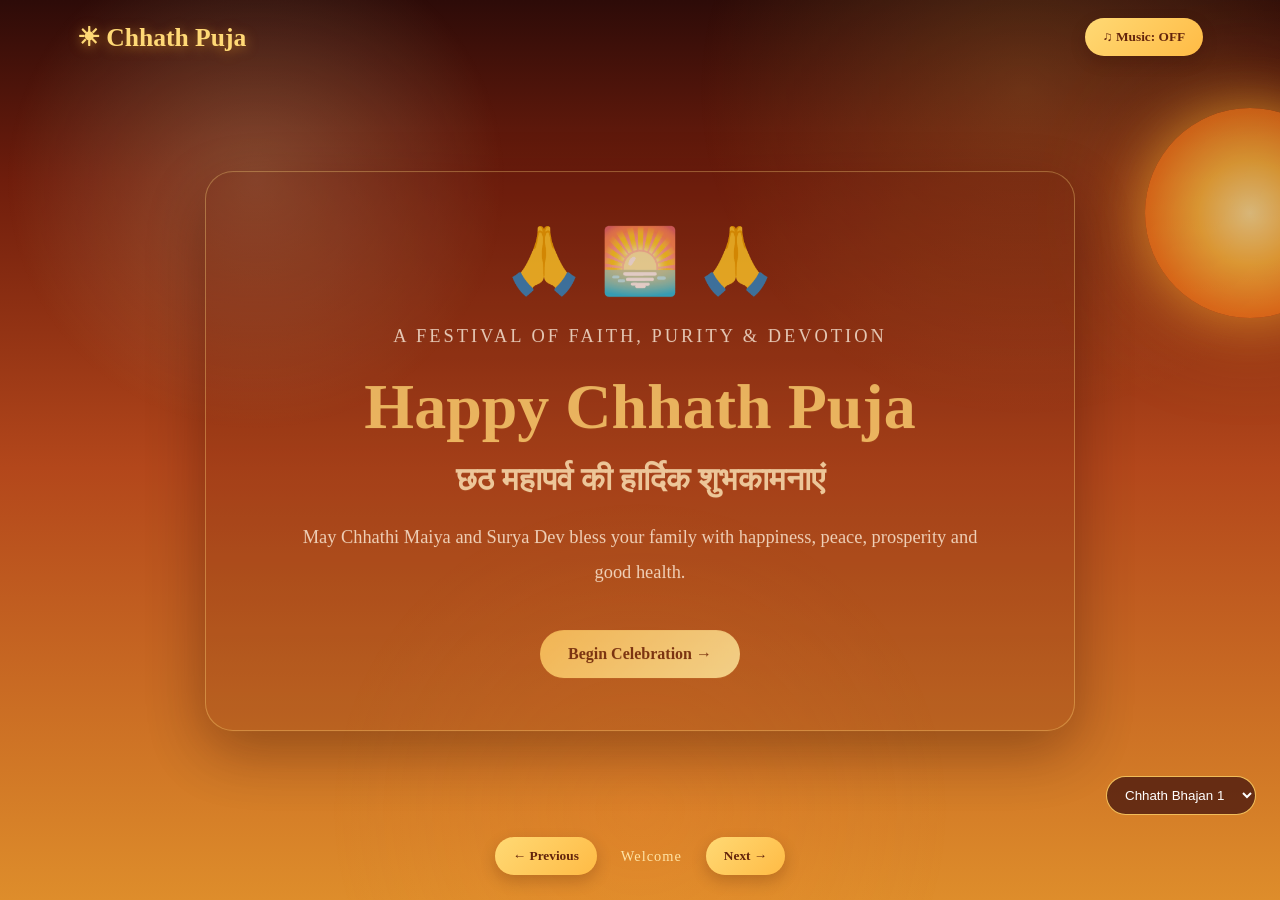
<file: index.html>
<!DOCTYPE html>
<html lang="en">
<head>
  <meta charset="UTF-8">
  <meta http-equiv="refresh" content="0; url=chhathpuja.html">
  <meta name="viewport" content="width=device-width, initial-scale=1.0">
  <title>Chhath Puja - Wishes With Love</title>
</head>
<body>
  <p>Opening the Chhath Puja wishes… <a href="chhathpuja.html">Continue</a></p>
</body>
</html>
</file>
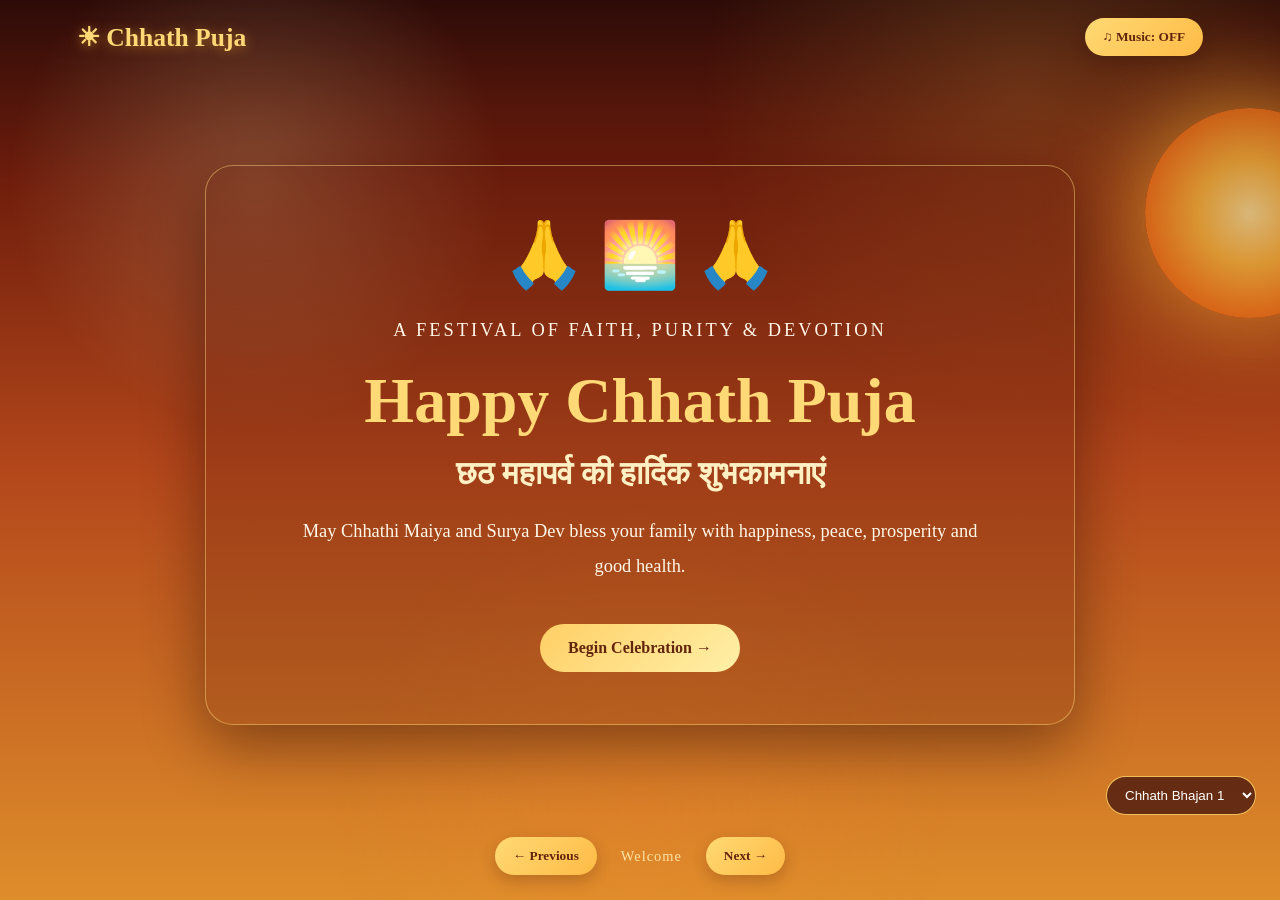
<file: chhathpuja.html>
<!DOCTYPE html>
<html lang="en">
<head>
  <meta charset="UTF-8">
  <meta name="viewport" content="width=device-width, initial-scale=1.0">
  <title>Chhath Puja - Wishes With Love</title>
  <link rel="stylesheet" href="style.css">
</head>
<body>

  <div class="video-bg video-bg-welcome" aria-hidden="true">
    <video autoplay muted loop playsinline>
      <source src="video1.mp4" type="video/mp4">
    </video>
  </div>
  <div class="video-bg video-bg-slide-one" aria-hidden="true">
    <video autoplay muted loop playsinline>
      <source src="video2.mp4" type="video/mp4">
    </video>
  </div>
  <div class="video-bg video-bg-slide-two" aria-hidden="true">
    <video autoplay muted loop playsinline>
      <source src="video3.mp4" type="video/mp4">
    </video>
  </div>
  <div class="video-bg video-bg-slide-three" aria-hidden="true">
    <video autoplay muted loop playsinline>ś
      <source src="video4.mp4" type="video/mp4">
    </video>
  </div>
  <div class="video-bg video-bg-slide-four" aria-hidden="true">
    <video autoplay muted loop playsinline>
      <source src="video5.mp4" type="video/mp4">
    </video>
  </div>
  <div class="video-bg video-bg-slide-five" aria-hidden="true">
    <video autoplay muted loop playsinline>
      <source src="video6.mp4" type="video/mp4">
    </video>
  </div>
  <div class="video-bg video-bg-slide-six" aria-hidden="true">
    <video autoplay muted loop playsinline>
      <source src="video7.mp4" type="video/mp4">
    </video>
  </div>
  <div class="video-bg video-bg-slide-seven" aria-hidden="true">
    <video autoplay muted loop playsinline>
      <source src="video8.mp4" type="video/mp4">
    </video>
  </div>

  <div class="sun"></div>
  <div class="particles" id="particles"></div>

  <header>
    <div class="logo">☀ Chhath Puja</div>
    <button id="musicBtn" onclick="toggleMusic()">♫ Music: OFF</button>
  </header>

  <audio id="bgMusic" src="chhath.mp3" loop></audio>
  <audio id="finalMusic" src="wishingmessage.mp3"></audio>

  <main>

    <!-- Welcome -->
    <section class="slide active" id="slide0">
      <div class="welcome-content">
        <div class="emoji">🙏 🌅 🙏</div>
        <p class="small-title">A Festival of Faith, Purity & Devotion</p>
        <h1>Happy Chhath Puja</h1>
        <h2>छठ महापर्व की हार्दिक शुभकामनाएं</h2>
        <p>
          May Chhathi Maiya and Surya Dev bless your family
          with happiness, peace, prosperity and good health.
        </p>
        <button class="main-btn" onclick="nextSlide()">Begin Celebration →</button>
      </div>
    </section>

    <!-- Slide 1 -->
    <section class="slide" id="slide1">
      <span class="number">01 / 07</span>
      <div class="content">
        <span class="icon">🌅</span>
        <h1>What is Chhath Puja?</h1>
        <h2>छठ महापर्व का महत्व</h2>
        <p>
          Chhath Puja is an ancient Hindu festival dedicated to
          Surya Dev (the Sun God) and Chhathi Maiya.
          It is celebrated with immense faith, devotion and purity.
        </p>
        <p>
          Devotees express gratitude to the Sun for sustaining
          life and pray for the happiness and well-being of
          their families.
        </p>
      </div>
    </section>

    <!-- Slide 2 -->
    <section class="slide" id="slide2">
      <span class="number">02 / 07</span>
      <div class="content">
        <span class="icon">☀️</span>
        <h1>Worship of Surya Dev</h1>
        <h2>सूर्य देव की उपासना</h2>
        <p>
          The Sun is the source of light, energy and life.
          Chhath Puja reminds us to respect nature and be
          thankful for the blessings it gives us.
        </p>
        <p>
          Devotees offer Arghya to the setting and rising sun
          with deep devotion and gratitude.
        </p>
      </div>
    </section>

    <!-- Slide 3 -->
    <section class="slide" id="slide3">
      <span class="number">03 / 07</span>
      <div class="content">
        <span class="icon">🙏</span>
        <h1>Chhathi Maiya</h1>
        <h2>छठी मैया का आशीर्वाद</h2>
        <p>
          Chhathi Maiya is deeply revered during this festival.
          Devotees pray for the health, happiness, protection
          and prosperity of their children and families.
        </p>
        <p>
          The festival represents faith, love, dedication
          and the power of devotion.
        </p>
      </div>
    </section>

    <!-- Slide 4 -->
    <section class="slide" id="slide4">
      <span class="number">04 / 07</span>
      <div class="content">
        <span class="icon">🍃</span>
        <h1>Nahay Khay</h1>
        <h2>नहाय-खाय</h2>
        <p>
          Nahay Khay marks the beginning of the four-day
          Chhath festival.
        </p>
        <p>
          Devotees take a holy bath, clean their surroundings
          and prepare a simple, pure meal.
          It represents cleanliness, discipline and preparation
          for the sacred celebration.
        </p>
      </div>
    </section>

    <!-- Slide 5 -->
    <section class="slide" id="slide5">
      <span class="number">05 / 07</span>
      <div class="content">
        <span class="icon">🪔</span>
        <h1>Kharna</h1>
        <h2>खरना</h2>
        <p>
          Kharna is the second day of Chhath Puja.
          Devotees observe a day-long fast and worship
          with sincerity.
        </p>
        <p>
          In the evening, traditional offerings such as
          kheer and roti are prepared and shared as Prasad.
          It symbolizes devotion, gratitude and sharing.
        </p>
      </div>
    </section>

    <!-- Slide 6 -->
    <section class="slide" id="slide6">
      <span class="number">06 / 07</span>
      <div class="content">
        <span class="icon">🌇</span>
        <h1>Sandhya Arghya</h1>
        <h2>संध्या अर्घ्य</h2>
        <p>
          On the third day, devotees gather at rivers,
          ponds and other water bodies to offer Arghya
          to the setting sun.
        </p>
        <p>
          The beautiful sight of diyas, traditional baskets
          and prayers creates an atmosphere filled with
          faith and devotion.
        </p>
      </div>
    </section>

    <!-- Slide 7 -->
    <section class="slide" id="slide7">
      <span class="number">07 / 07</span>
      <div class="content">
        <span class="icon">🌄</span>
        <h1>Usha Arghya</h1>
        <h2>उषा अर्घ्य</h2>
        <p>
          On the final morning, devotees offer Arghya
          to the rising sun.
        </p>
        <p>
          It symbolizes new beginnings, hope, positivity
          and gratitude. After the offering, the fast is
          traditionally concluded.
        </p>
      </div>
    </section>

    <!-- Final Wish -->
    <section class="slide" id="slide8">
      <div class="content final-content">
        <span class="icon">🌺🙏🌺</span>
        <h1>Happy Chhath Puja!</h1>
        <h2>छठ महापर्व की हार्दिक शुभकामनाएं</h2>
        <p>
          May the divine blessings of Chhathi Maiya and
          Surya Dev bring endless happiness, peace,
          prosperity and good health to you and your family.
        </p>
        <h3>With Love & Best Wishes ❤️</h3>
        <p class="signature">Created with love  of shashi💕</p>
        <button class="main-btn" onclick="restart()">↻ Watch Again</button>
      </div>
    </section>

  </main>

  <!-- Navigation -->
  <nav class="navigation">
    <button onclick="previousSlide()">← Previous</button>
    <span id="slideCounter">Welcome</span>
    <button onclick="nextSlide()">Next →</button>
  </nav>

  <!-- Video Overlay -->
  <div class="video-overlay" id="videoOverlay">
    <button class="close-video" onclick="closeVideo()">✕</button>
    <video id="videoPlayer" controls playsinline></video>
  </div>

  <!-- Music Selector -->
  <div class="music-panel">
    <select id="musicSelect" onchange="changeMusic()">
      <option value="chhath.mp3">Chhath Bhajan 1</option>
      <option value="music/bhajan2.mp3">Chhath Bhajan 2</option>
    </select>
  </div>

  <script src="script.js"></script>
</body>
</html>
</file>
<file: style.css>
* {
  margin: 0;
  padding: 0;
  box-sizing: border-box;
}

:root {
  --bg-deep: #2d0b08;
  --bg-mid: #7d2c17;
  --bg-warm: #d67725;
  --card: rgba(94, 31, 14, 0.5);
  --card-border: rgba(255, 221, 130, 0.45);
  --gold: #ffd976;
  --gold-soft: #fff2b7;
  --orange: #ff9d2f;
  --orange-deep: #b94218;
  --text: #fff7e8;
  --button-text: #63240c;
}

html {
  scroll-behavior: smooth;
}

body {
  min-height: 100vh;
  font-family: Georgia, serif;
  color: var(--text);
  background: linear-gradient(180deg, #2d0b08 0%, #6f1d0c 20%, #b3471b 52%, #de8d2b 100%);
  overflow-x: hidden;
}

.video-bg {
  position: fixed;
  inset: 0;
  z-index: 0;
  overflow: hidden;
  opacity: 0;
  visibility: hidden;
  transition: opacity 0.4s ease, visibility 0.4s ease;
}

.first-page-video .video-bg-welcome,
.slide-one-video .video-bg-slide-one,
.slide-two-video .video-bg-slide-two,
.slide-three-video .video-bg-slide-three,
.slide-four-video .video-bg-slide-four,
.slide-five-video .video-bg-slide-five,
.slide-six-video .video-bg-slide-six,
.slide-seven-video .video-bg-slide-seven {
  opacity: 1;
  visibility: visible;
}

.video-bg video {
  width: 100%;
  height: 100%;
  object-fit: cover;
  filter: brightness(0.55) saturate(1.2);
}

body::before {
  content: "";
  position: fixed;
  inset: 0;
  background: radial-gradient(circle at 20% 20%, rgba(255, 240, 175, 0.22), transparent 20%),
              radial-gradient(circle at 80% 10%, rgba(255, 194, 79, 0.18), transparent 25%),
              radial-gradient(circle at 50% 90%, rgba(255, 138, 50, 0.15), transparent 30%);
  pointer-events: none;
  z-index: 1;
}

header,
main,
.navigation,
.music-panel,
.particles,
.sun {
  position: relative;
  z-index: 2;
}

header {
  position: absolute;
  top: 0;
  width: 100%;
  padding: 18px 6%;
  display: flex;
  justify-content: space-between;
  align-items: center;
  z-index: 10;
}

.logo {
  font-size: clamp(1.2rem, 2vw, 2rem);
  font-weight: 700;
  color: var(--gold);
  text-shadow: 0 2px 12px rgba(255, 182, 57, 0.5);
}

header button,
.navigation button,
.main-btn,
.video-btn {
  font-family: Georgia, serif;
}

header button,
.navigation button {
  background: linear-gradient(135deg, #ffd974, #ffbb45);
  color: var(--button-text);
  border: none;
  padding: 11px 18px;
  border-radius: 30px;
  cursor: pointer;
  font-weight: 700;
  box-shadow: 0 6px 16px rgba(44, 12, 5, 0.2);
  transition: transform 0.25s ease, box-shadow 0.25s ease;
}

header button:hover,
.navigation button:hover,
.main-btn:hover,
.video-btn:hover {
  transform: translateY(-2px) scale(1.02);
  box-shadow: 0 10px 24px rgba(44, 12, 5, 0.28);
}

main {
  min-height: 100vh;
  display: flex;
  align-items: center;
  justify-content: center;
  padding: 110px 20px 120px;
}

.slide {
  display: none;
  width: 100%;
  max-width: 870px;
  text-align: center;
  animation: appear 0.8s ease;
}

.slide.active {
  display: block;
}

@keyframes appear {
  from {
    opacity: 0;
    transform: translateY(25px);
  }
  to {
    opacity: 1;
    transform: translateY(0);
  }
}

.sun {
  position: fixed;
  width: 210px;
  height: 210px;
  border-radius: 50%;
  background: radial-gradient(circle, #fff3a5 0%, #ffc342 35%, #f77f1d 68%, #d95b1a 100%);
  box-shadow: 0 0 90px rgba(255, 191, 52, 0.8), 0 0 140px rgba(255, 176, 62, 0.5);
  top: 12%;
  right: -75px;
  opacity: 0.7;
  animation: glow 4s ease-in-out infinite alternate;
  z-index: 1;
}

@keyframes glow {
  from {
    box-shadow: 0 0 50px rgba(255, 181, 46, 0.8), 0 0 110px rgba(255, 175, 63, 0.5);
  }
  to {
    box-shadow: 0 0 110px rgba(255, 211, 119, 0.9), 0 0 160px rgba(255, 177, 92, 0.7);
  }
}

.welcome-content,
.content {
  position: relative;
  z-index: 2;
  background: var(--card);
  border: 1px solid var(--card-border);
  border-radius: 28px;
  padding: 52px 34px;
  box-shadow: 0 20px 60px rgba(35, 9, 2, 0.45);
  backdrop-filter: none;
}

.welcome-content {
  background: rgba(94, 31, 14, 0.22);
}

.emoji,
.icon {
  display: block;
  font-size: clamp(2.8rem, 5vw, 4rem);
  margin-bottom: 20px;
}

.small-title {
  color: var(--gold-soft);
  letter-spacing: 3px;
  text-transform: uppercase;
  font-size: 12px;
  margin-bottom: 18px;
}

h1 {
  color: var(--gold);
  font-size: clamp(2.2rem, 5vw, 4rem);
  margin-bottom: 15px;
  line-height: 1.2;
}

h2 {
  color: #fff0c3;
  font-size: clamp(1.1rem, 2.8vw, 2rem);
  margin-bottom: 22px;
}

.content p,
.welcome-content p {
  font-size: clamp(1rem, 1.7vw, 1.15rem);
  line-height: 1.9;
  max-width: 680px;
  margin: 15px auto;
  color: var(--text);
}

.main-btn,
.video-btn {
  border: none;
  padding: 15px 28px;
  border-radius: 30px;
  font-size: 1rem;
  font-weight: 700;
  margin-top: 25px;
  cursor: pointer;
  transition: transform 0.3s ease, box-shadow 0.3s ease;
}

.main-btn {
  color: var(--button-text);
  background: linear-gradient(135deg, #ffcf65, #fff0a8);
}

.video-btn {
  color: #fff;
  background: linear-gradient(135deg, #c64d1d, #a63514);
  border: 1px solid rgba(255, 212, 96, 0.7);
}

.number {
  display: block;
  color: var(--gold);
  margin-bottom: 18px;
  letter-spacing: 4px;
  font-size: 0.8rem;
  text-transform: uppercase;
}

.navigation {
  position: fixed;
  bottom: 25px;
  left: 0;
  width: 100%;
  display: flex;
  justify-content: center;
  align-items: center;
  gap: 24px;
  z-index: 5;
}

#slideCounter {
  color: #ffe3a4;
  font-size: 0.9rem;
  letter-spacing: 1px;
}

.music-panel {
  position: fixed;
  bottom: 85px;
  right: 24px;
  z-index: 5;
}

.music-panel select {
  padding: 10px 14px;
  border-radius: 20px;
  border: 1px solid rgba(255, 206, 98, 0.9);
  background: rgba(76, 26, 15, 0.8);
  color: #fff;
  max-width: 170px;
  outline: none;
}

.video-overlay {
  display: none;
  position: fixed;
  inset: 0;
  background: rgba(15, 5, 2, 0.96);
  z-index: 20;
  align-items: center;
  justify-content: center;
  padding: 25px;
}

.video-overlay.show {
  display: flex;
}

.video-overlay video {
  width: 100%;
  max-width: 950px;
  max-height: 80vh;
  border-radius: 16px;
  border: 2px solid rgba(255, 206, 98, 0.9);
  background: #000;
}

.close-video {
  position: absolute;
  top: 25px;
  right: 30px;
  border: none;
  background: #ffcf65;
  color: #63240c;
  border-radius: 50%;
  width: 42px;
  height: 42px;
  font-size: 1.2rem;
  cursor: pointer;
}

.final-content h3 {
  color: var(--gold-soft);
  margin-top: 25px;
  font-size: clamp(1.1rem, 2vw, 1.6rem);
}

.signature {
  color: var(--gold) !important;
  font-style: italic;
}

.particles {
  position: fixed;
  inset: 0;
  pointer-events: none;
  overflow: hidden;
  z-index: 0;
}

.particle {
  position: absolute;
  top: -10%;
  left: 0;
  opacity: 0;
  animation-name: floatUp;
  animation-timing-function: linear;
  animation-iteration-count: infinite;
  filter: drop-shadow(0 0 10px rgba(255, 214, 115, 0.7));
}

@keyframes floatUp {
  0% {
    transform: translate3d(0, 0, 0) scale(0.8) rotate(0deg);
    opacity: 0;
  }
  15% {
    opacity: 0.8;
  }
  100% {
    transform: translate3d(30px, 110vh, 0) scale(1.2) rotate(22deg);
    opacity: 0;
  }
}

@media (max-width: 768px) {
  header {
    padding: 18px 20px;
  }

  .logo {
    font-size: 1.1rem;
  }

  header button,
  .navigation button,
  .main-btn,
  .video-btn {
    padding: 10px 16px;
    font-size: 0.92rem;
  }

  .welcome-content,
  .content {
    padding: 42px 22px;
  }

  .sun {
    width: 150px;
    height: 150px;
    right: -50px;
    top: 10%;
  }

  .navigation {
    gap: 12px;
    bottom: 12px;
    flex-wrap: wrap;
  }

  .music-panel {
    right: 12px;
    bottom: 70px;
  }
}
</file>
